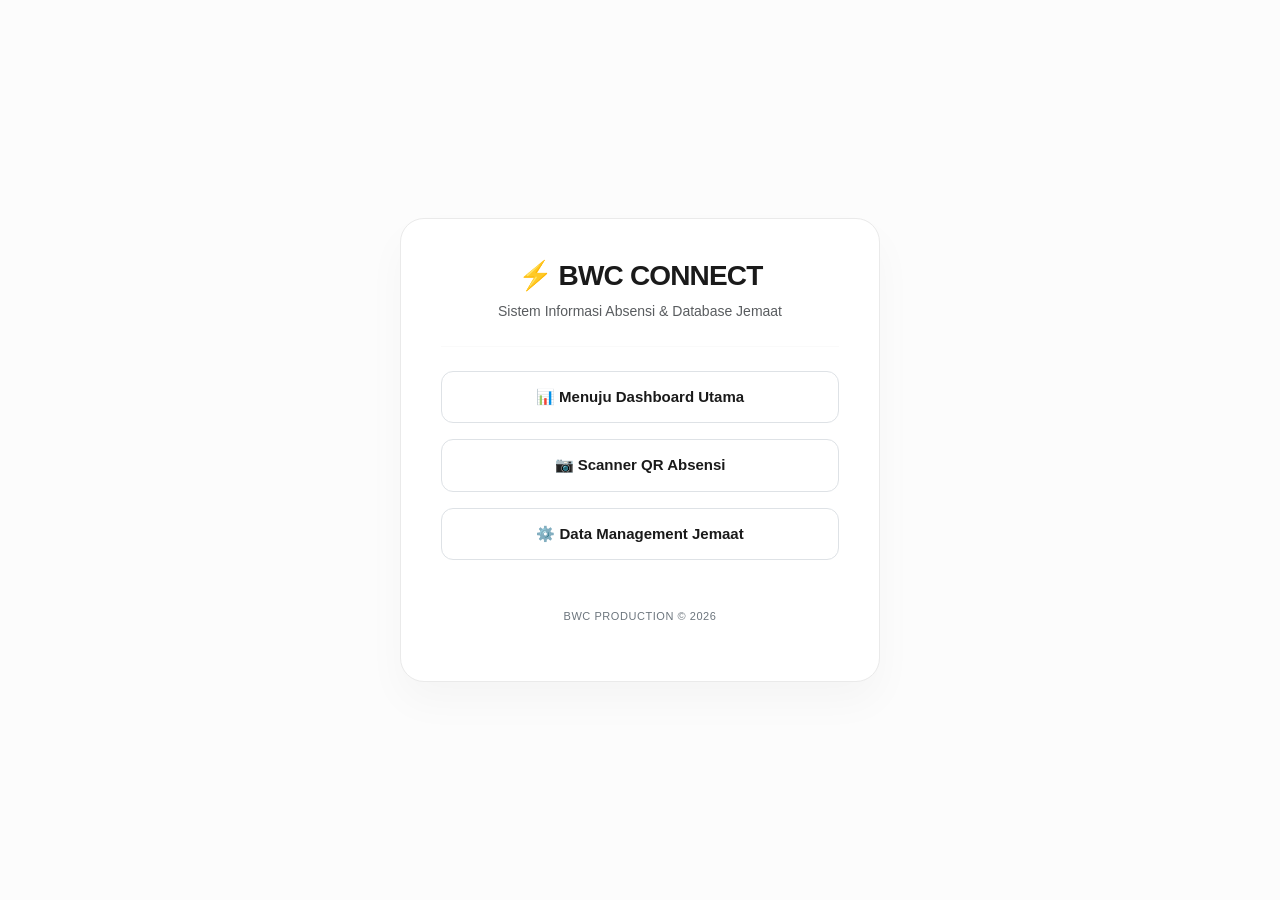
<file: index.html>
<!DOCTYPE html>
<html lang="id">
<head>
    <meta charset="UTF-8">
    <meta name="viewport" content="width=device-width, initial-scale=1.0">
    <title>BWC Connect - Portal</title>
    <!-- Bootstrap 5 -->
    <link href="https://cdn.jsdelivr.net/npm/bootstrap@5.3.2/dist/css/bootstrap.min.css" rel="stylesheet">
    <style>
        body {
            background-color: #fcfcfc;
            color: #1a1a1a;
            font-family: '-apple-system', BlinkMacSystemFont, 'Segoe UI', Roboto, sans-serif;
            min-height: 100vh;
            display: flex;
            align-items: center;
            justify-content: center;
        }
        .portal-card {
            background: #ffffff;
            border: 1px solid #eaeaea;
            border-radius: 24px;
            box-shadow: 0 20px 40px rgba(0, 0, 0, 0.03);
            padding: 40px;
            max-width: 480px;
            width: 100%;
            text-align: center;
        }
        .btn-portal {
            background-color: #ffffff;
            color: #1a1a1a;
            border: 1px solid #dee2e6;
            padding: 14px 20px;
            border-radius: 12px;
            font-weight: 600;
            font-size: 15px;
            transition: all 0.2s ease;
            display: flex;
            align-items: center;
            justify-content: center;
            gap: 10px;
        }
        .btn-portal:hover {
            background-color: #1a1a1a;
            color: #ffffff;
            border-color: #1a1a1a;
            transform: translateY(-2px);
            box-shadow: 0 8px 20px rgba(0,0,0,0.08);
        }
    </style>
</head>
<body>

    <div class="portal-card">
        <div class="mb-4">
            <h1 class="fw-bold tracking-tightm-0" style="font-size: 28px; letter-spacing: -0.03em;">⚡ BWC CONNECT</h1>
            <p class="text-muted small mt-2">Sistem Informasi Absensi & Database Jemaat</p>
        </div>
        
        <hr class="my-4" style="border-color: #eaeaea;">

        <div class="d-flex flex-column gap-3">
            <a href="./views/dashboard.html" class="btn btn-portal text-decoration-none">
                📊 Menuju Dashboard Utama
            </a>
            <a href="./views/scan.html" class="btn btn-portal text-decoration-none">
                📷 Scanner QR Absensi
            </a>
            <a href="./views/edit.html" class="btn btn-portal text-decoration-none">
                ⚙️ Data Management Jemaat
            </a>
        </div>

        <div class="mt-5">
            <p class="text-secondary" style="font-size: 11px; font-weight: 500; letter-spacing: 0.05em;">BWC PRODUCTION &copy; 2026</p>
        </div>
    </div>

</body>
</html>
</file>
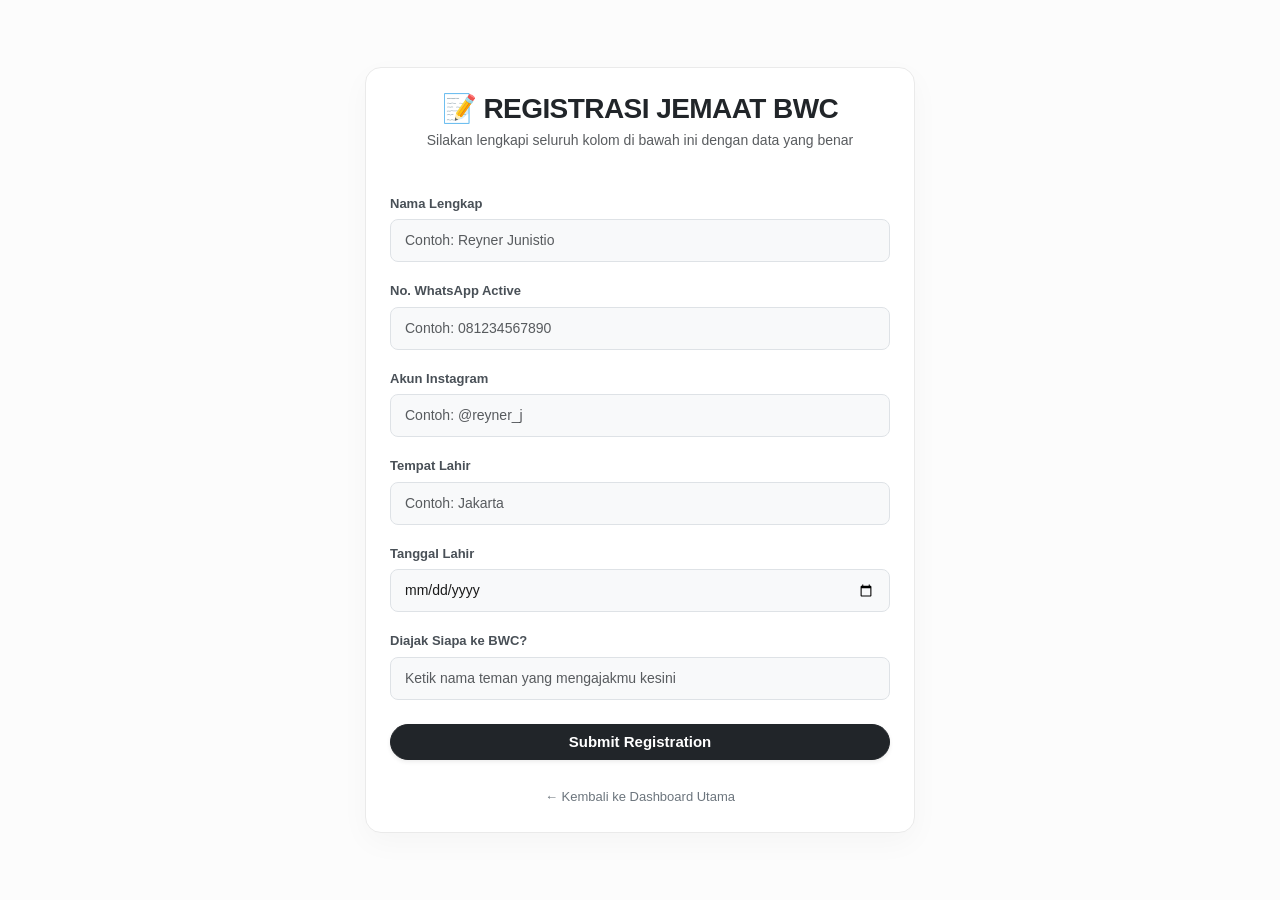
<file: views/register.html>
<!DOCTYPE html>
<html lang="id">
<head>
    <meta charset="UTF-8">
    <meta name="viewport" content="width=device-width, initial-scale=1.0">
    <title>BWC Connect - Registration</title>
    <link href="https://cdn.jsdelivr.net/npm/bootstrap@5.3.2/dist/css/bootstrap.min.css" rel="stylesheet">
    <style>
        body { 
            background-color: #fcfcfc; 
            color: #1a1a1a; 
            font-family: '-apple-system', BlinkMacSystemFont, 'Segoe UI', Roboto, sans-serif; 
        }
        
        .register-card { 
            background-color: #ffffff; 
            border: 1px solid #eaeaea; 
            max-width: 550px; 
            width: 100%; 
            border-radius: 16px; 
            box-shadow: 0 10px 30px rgba(0, 0, 0, 0.03);
        }

        .input-custom {
            background-color: #f8f9fa !important;
            color: #1a1a1a !important;
            border: 1px solid #dee2e6 !important;
            border-radius: 8px;
            padding: 10px 14px;
            font-size: 14px;
            transition: border-color 0.2s ease, box-shadow 0.2s ease;
        }
        .input-custom:focus {
            border-color: #1a1a1a !important;
            box-shadow: 0 0 0 3px rgba(26, 26, 26, 0.08) !important;
        }

        .input-custom.is-invalid {
            border-color: #dc3545 !important;
            background-color: #fff8f8 !important;
        }
        .input-custom.is-invalid:focus {
            box-shadow: 0 0 0 3px rgba(220, 53, 69, 0.15) !important;
        }

        .form-label {
            font-size: 13px;
            font-weight: 600;
            color: #495057;
            margin-bottom: 6px;
        }

        .invalid-feedback-custom {
            font-size: 12px;
            color: #dc3545;
            margin-top: 4px;
            font-weight: 500;
        }

        .modal-content-custom {
            border-radius: 16px !important;
            border: 1px solid #eaeaea !important;
            box-shadow: 0 15px 40px rgba(0,0,0,0.08) !important;
        }
    </style>
</head>
<body class="d-flex align-items-center justify-content-center min-vh-100 p-3">

    <div class="card p-4 m-3 register-card">
        <div class="text-center mb-4">
            <h3 class="fw-bold text-dark m-0" style="letter-spacing: -0.02em;">📝 REGISTRASI JEMAAT BWC</h3>
            <p class="text-muted small mt-1">Silakan lengkapi seluruh kolom di bawah ini dengan data yang benar</p>
        </div>
        
        <form id="formRegistrasi" novalidate>
            
            <div class="mb-3">
                <label for="nama_lengkap" class="form-label">Nama Lengkap</label>
                <input type="text" id="nama_lengkap" name="nama_lengkap" class="form-control input-custom" placeholder="Contoh: Reyner Junistio" required>
                <div class="invalid-feedback-custom d-none" id="err_nama_lengkap">Kolom ini wajib diisi</div>
            </div>

            <div class="mb-3">
                <label for="no_whatsapp" class="form-label">No. WhatsApp Active</label>
                <input type="tel" id="no_whatsapp" name="no_whatsapp" class="form-control input-custom" placeholder="Contoh: 081234567890" required>
                <div class="invalid-feedback-custom d-none" id="err_no_whatsapp">Kolom ini wajib diisi</div>
            </div>

            <div class="mb-3">
                <label for="instagram" class="form-label">Akun Instagram</label>
                <input type="text" id="instagram" name="instagram" class="form-control input-custom" placeholder="Contoh: @reyner_j" required>
                <div class="invalid-feedback-custom d-none" id="err_instagram">Kolom ini wajib diisi</div>
            </div>

            <div class="mb-3">
                <label for="tempat_lahir" class="form-label">Tempat Lahir</label>
                <input type="text" id="tempat_lahir" name="tempat_lahir" class="form-control input-custom" placeholder="Contoh: Jakarta" required>
                <div class="invalid-feedback-custom d-none" id="err_tempat_lahir">Kolom ini wajib diisi</div>
            </div>

            <div class="mb-3">
                <label for="tanggal_lahir" class="form-label">Tanggal Lahir</label>
                <input type="date" id="tanggal_lahir" name="tanggal_lahir" class="form-control input-custom" required>
                <div class="invalid-feedback-custom d-none" id="err_tanggal_lahir">Kolom ini wajib diisi</div>
            </div>

            <div class="mb-4">
                <label for="diajak_siapa" class="form-label">Diajak Siapa ke BWC?</label>
                <input type="text" id="diajak_siapa" name="diajak_siapa" class="form-control input-custom" placeholder="Ketik nama teman yang mengajakmu kesini" required>
                <div class="invalid-feedback-custom d-none" id="err_diajak_siapa">Kolom ini wajib diisi</div>
            </div>

            <button type="submit" id="btnSubmit" class="btn btn-dark w-100 py-2.5 fw-bold rounded-pill shadow-sm mb-2" style="font-size: 15px;">
                Submit Registration
            </button>

            <div class="text-center mt-3">
                <a href="dashboard.html" class="text-secondary small text-decoration-none fw-medium" style="font-size: 13px;">← Kembali ke Dashboard Utama</a>
            </div>
        </form>
    </div>

    <div class="modal fade" id="successModal" data-bs-backdrop="static" data-bs-keyboard="false" tabindex="-1" aria-hidden="true">
        <div class="modal-dialog modal-dialog-centered" style="max-width: 380px;">
            <div class="modal-content modal-content-custom p-4 text-center">
                <div class="mb-3">
                    <span style="font-size: 3.5rem;">🟢</span>
                </div>
                <h4 class="fw-bold text-dark mb-2">Registrasi Berhasil!</h4>
                <p class="text-muted small px-2 mb-4">Data jemaat baru telah sukses disimpan ke sistem database BWC.</p>
                <button type="button" class="btn btn-dark w-100 py-2 fw-semibold rounded-pill shadow-sm" data-bs-dismiss="modal">
                    Input Data Selanjutnya
                </button>
            </div>
        </div>
    </div>

    <script src="https://cdn.jsdelivr.net/npm/bootstrap@5.3.2/dist/js/bootstrap.bundle.min.js"></script>
    <script src="config.js"></script>

    <script>
        const successModal = new bootstrap.Modal(document.getElementById('successModal'));

        document.getElementById('formRegistrasi').addEventListener('submit', async function(e) {
            e.preventDefault(); 
            
            let isValidForm = true;
            const fields = ['nama_lengkap', 'no_whatsapp', 'instagram', 'tempat_lahir', 'tanggal_lahir', 'diajak_siapa'];
            const formData = {};

            fields.forEach(id => {
                const input = document.getElementById(id);
                const errorDiv = document.getElementById('err_' + id);
                
                input.classList.remove('is-invalid');
                errorDiv.classList.add('d-none');

                if (!input.value.trim()) {
                    input.classList.add('is-invalid');
                    errorDiv.innerText = "Kolom ini wajib diisi"; 
                    errorDiv.classList.remove('d-none');
                    isValidForm = false;
                } 
                else {
                    if (id === 'no_whatsapp') {
                        const waValue = input.value.trim();
                        if (!waValue.startsWith('08') || waValue.length < 9) {
                            input.classList.add('is-invalid');
                            errorDiv.innerText = "Silakan masukkan data yang sesuai"; 
                            errorDiv.classList.remove('d-none');
                            isValidForm = false;
                        }
                    } 
                    else if (id === 'tanggal_lahir') {
                        const selectedDate = input.value;
                        const today = new Date();
                        const yyyy = today.getFullYear();
                        const mm = String(today.getMonth() + 1).padStart(2, '0');
                        const dd = String(today.getDate()).padStart(2, '0');
                        const todayString = `${yyyy}-${mm}-${dd}`;

                        if (selectedDate >= todayString) {
                            input.classList.add('is-invalid');
                            errorDiv.innerText = "Silakan masukkan data yang sesuai"; 
                            errorDiv.classList.remove('d-none');
                            isValidForm = false;
                        }
                    }
                    else if (id === 'diajak_siapa') {
                        const valueDiajak = input.value.trim();
                        const bannedRegex = /^(teman|tmn)$/i;

                        if (bannedRegex.test(valueDiajak)) {
                            input.classList.add('is-invalid');
                            errorDiv.innerText = "Silakan masukkan data yang sesuai"; 
                            errorDiv.classList.remove('d-none');
                            isValidForm = false;
                        }
                    }
                }

                formData[id] = input.value.trim();
            });

            if (isValidForm) {
                const btnSubmit = document.getElementById('btnSubmit');

                try {
                    btnSubmit.disabled = true;
                    btnSubmit.innerText = "Saving Data...";

                    const payload = {
                        action: 'addJemaat',
                        ...formData
                    };

                    // Menggunakan text/plain agar tidak memicu CORS Pre-flight di browser
                    const response = await fetch(BASE_URL_API, {
                        method: 'POST',
                        mode: 'cors',
                        headers: { 
                            'Content-Type': 'text/plain;charset=utf-8' 
                        },
                        body: JSON.stringify(payload)
                    });

                    const result = await response.json();

                    if (response.ok && result.success) {
                        successModal.show();
                        document.getElementById('formRegistrasi').reset();
                    } else {
                        // Jika Google Sheets menolak, munculkan ALERT alasan aslinya dari Apps Script
                        alert("⚠️ Google Sheets Menolak: " + (result.message || "Aksi POST gagal diproses server."));
                    }
                } catch (err) {
                    console.error("Terjadi error saat submit data registrasi:", err);
                    alert("❌ Gagal terhubung ke Google Sheets. Pastikan Anda sudah me-refresh halaman atau cek koneksi internet.");
                } finally {
                    btnSubmit.disabled = false;
                    btnSubmit.innerText = "Submit Registration";
                }
            }
        });
    </script>
</body>
</html>
</file>
